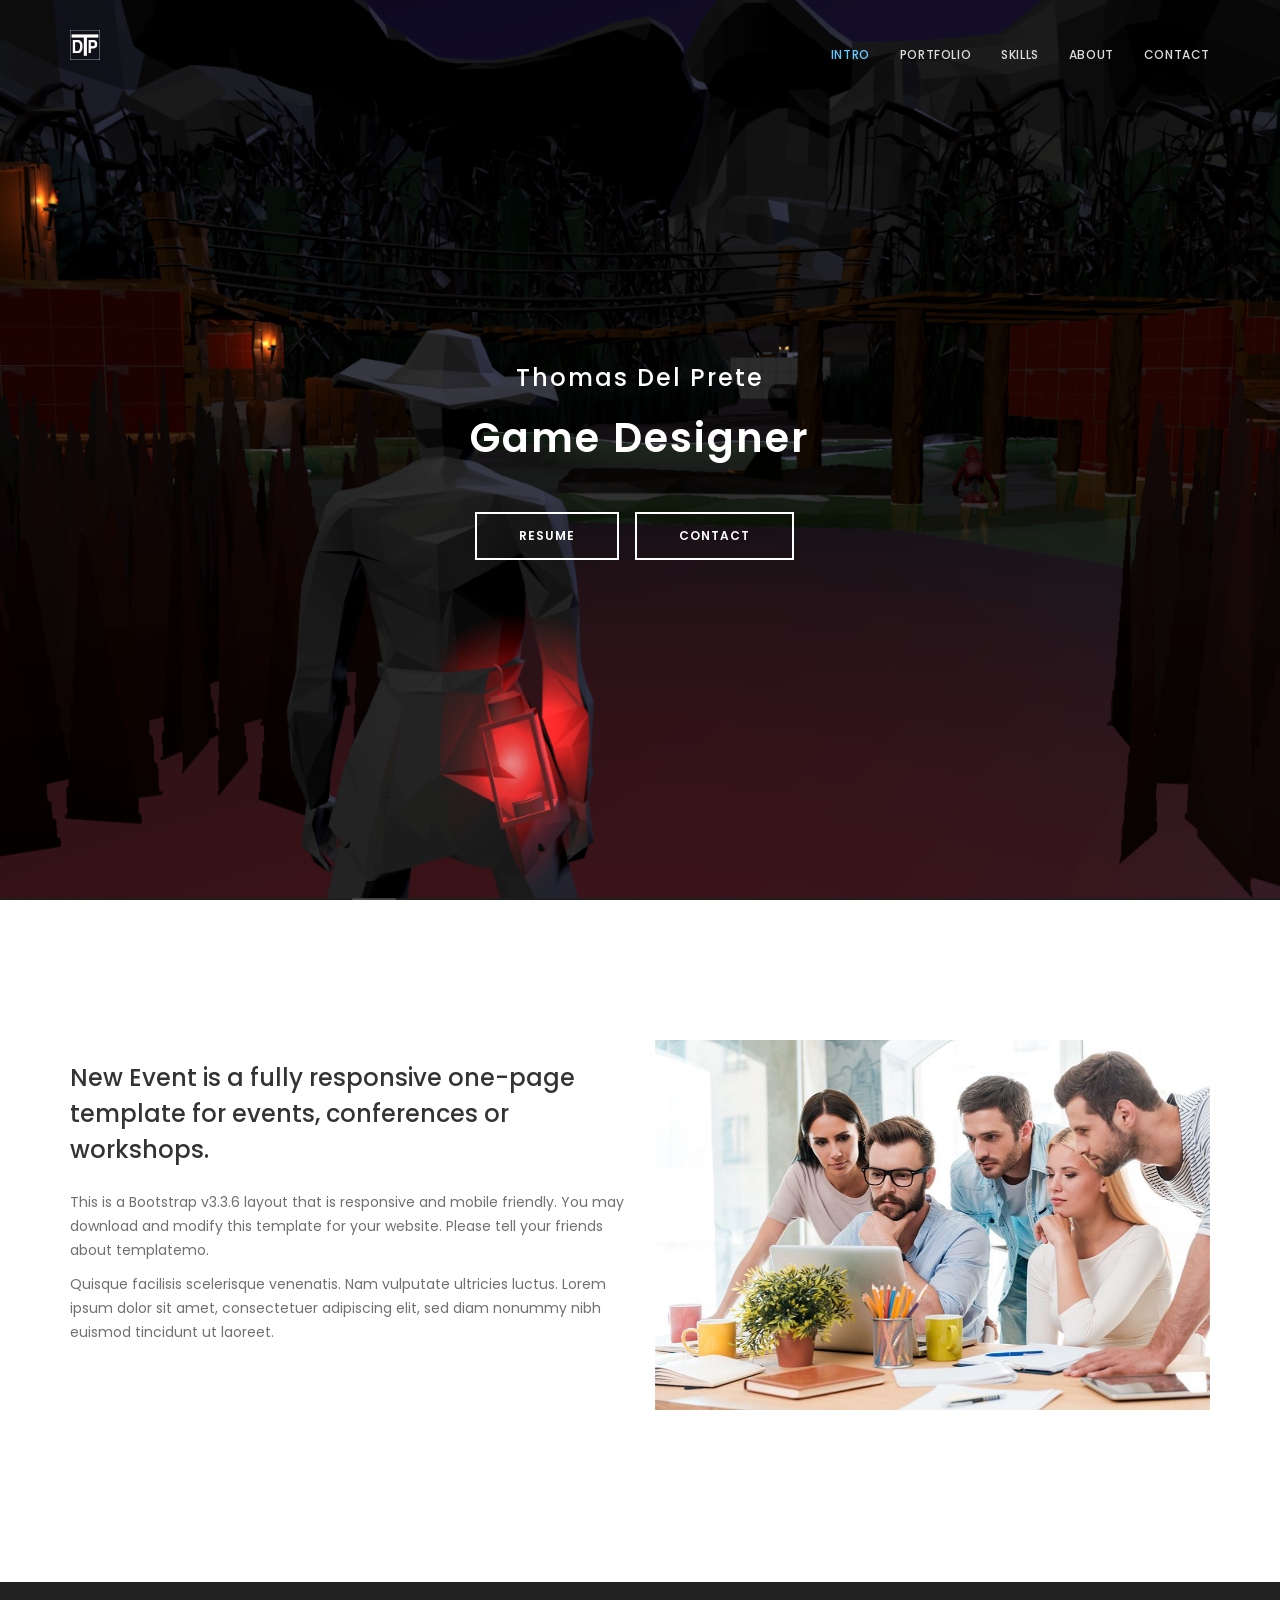
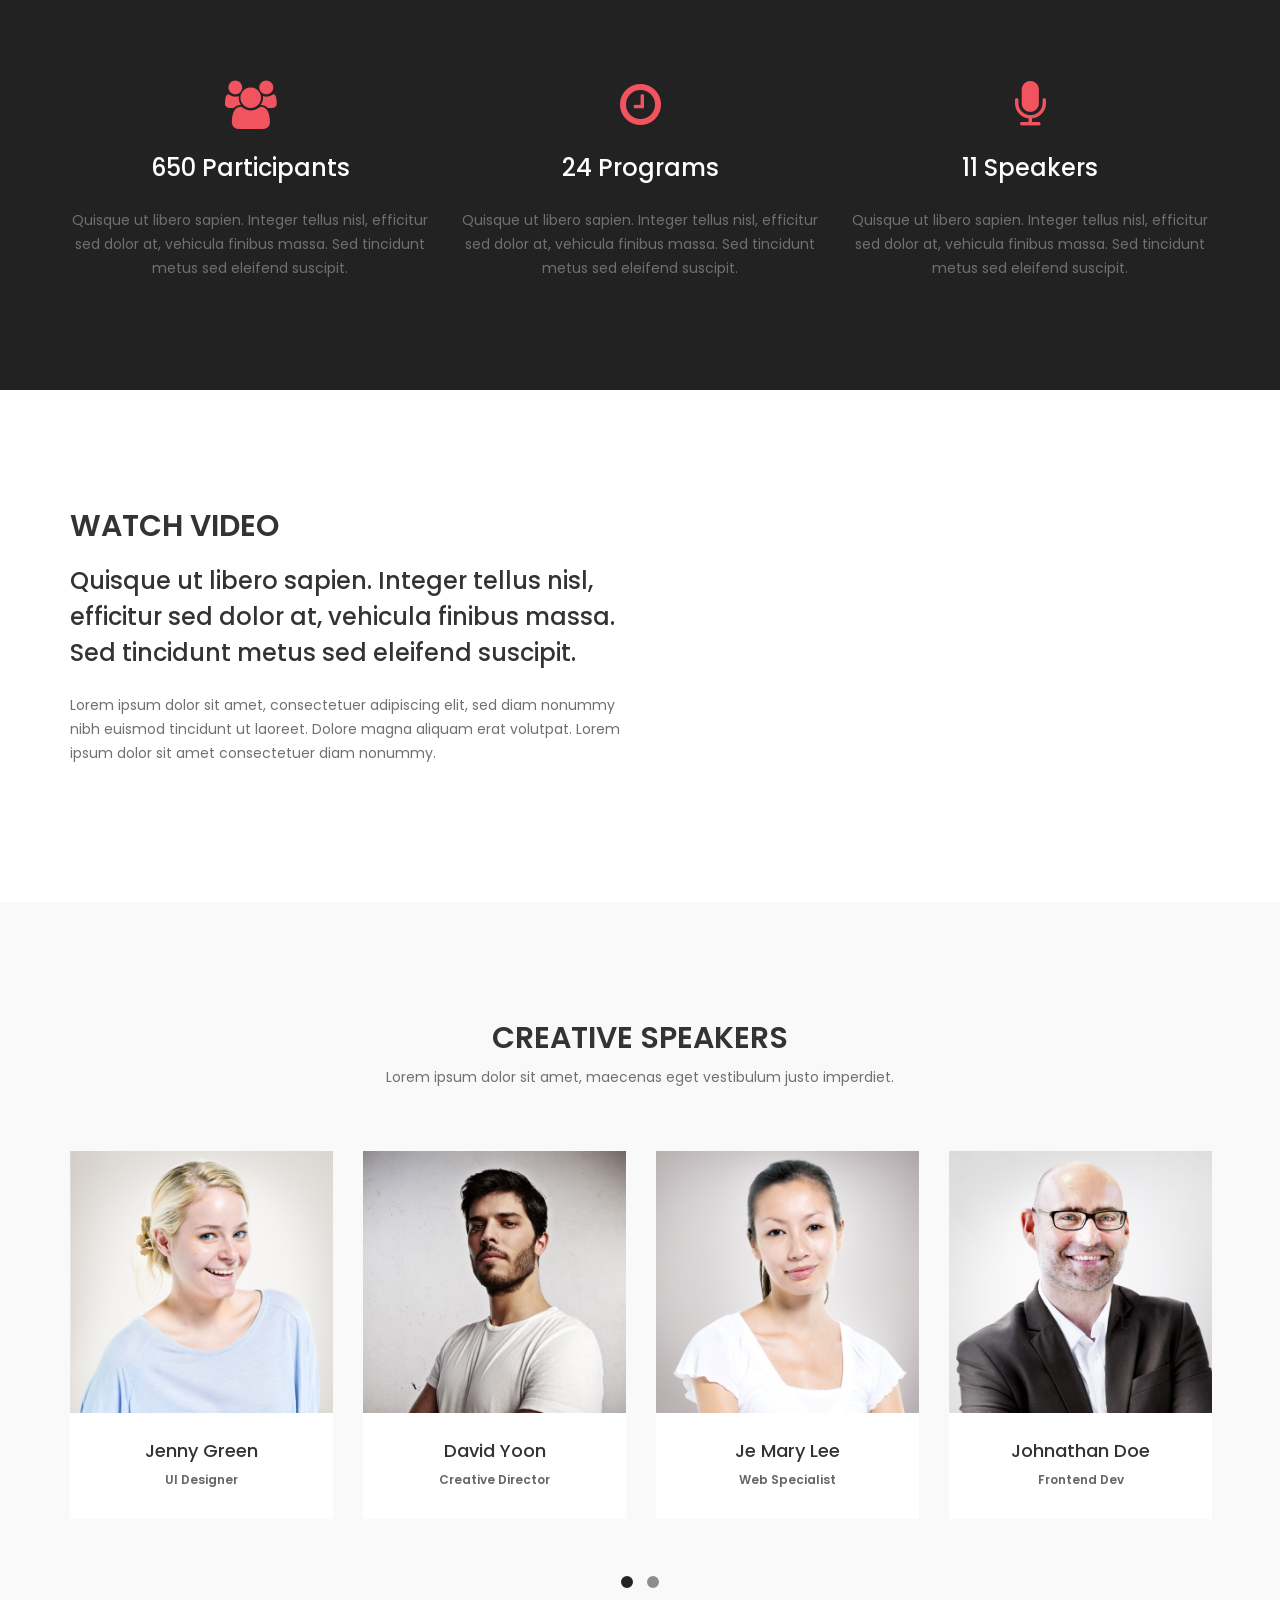
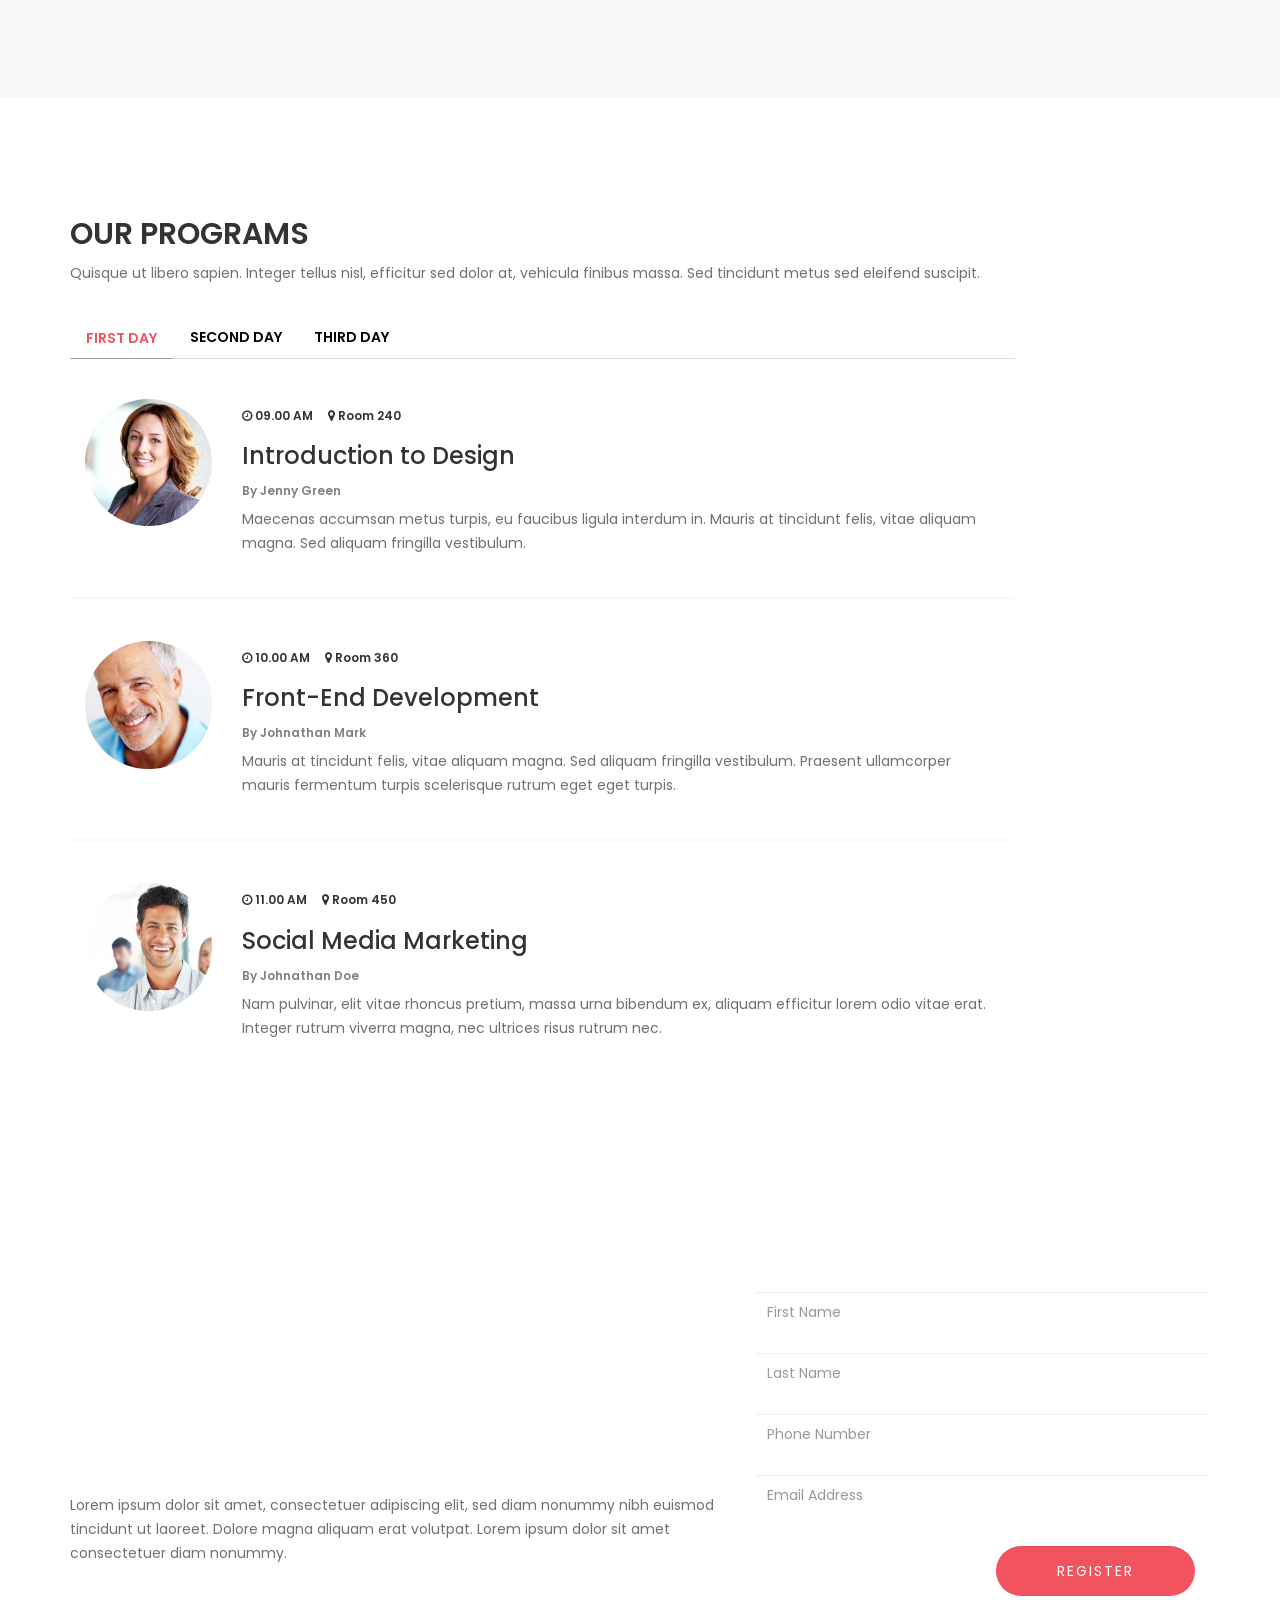
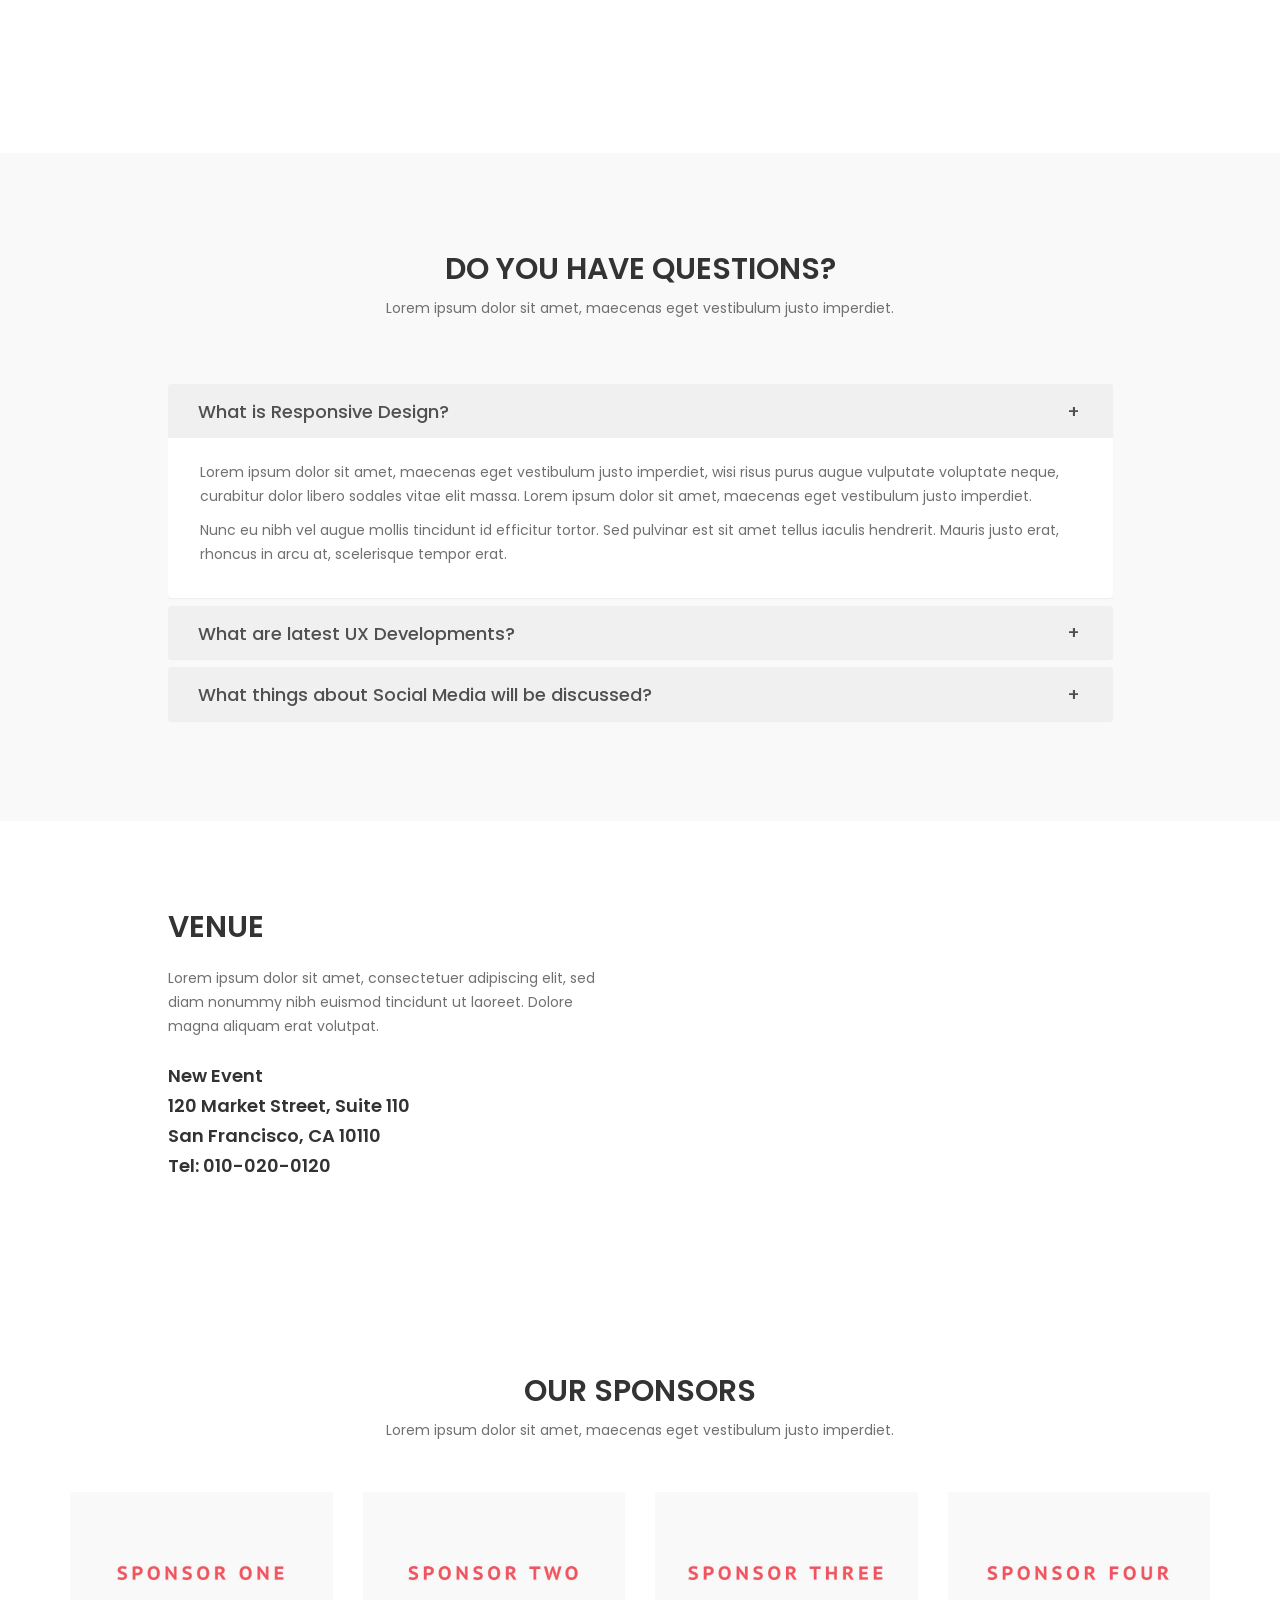
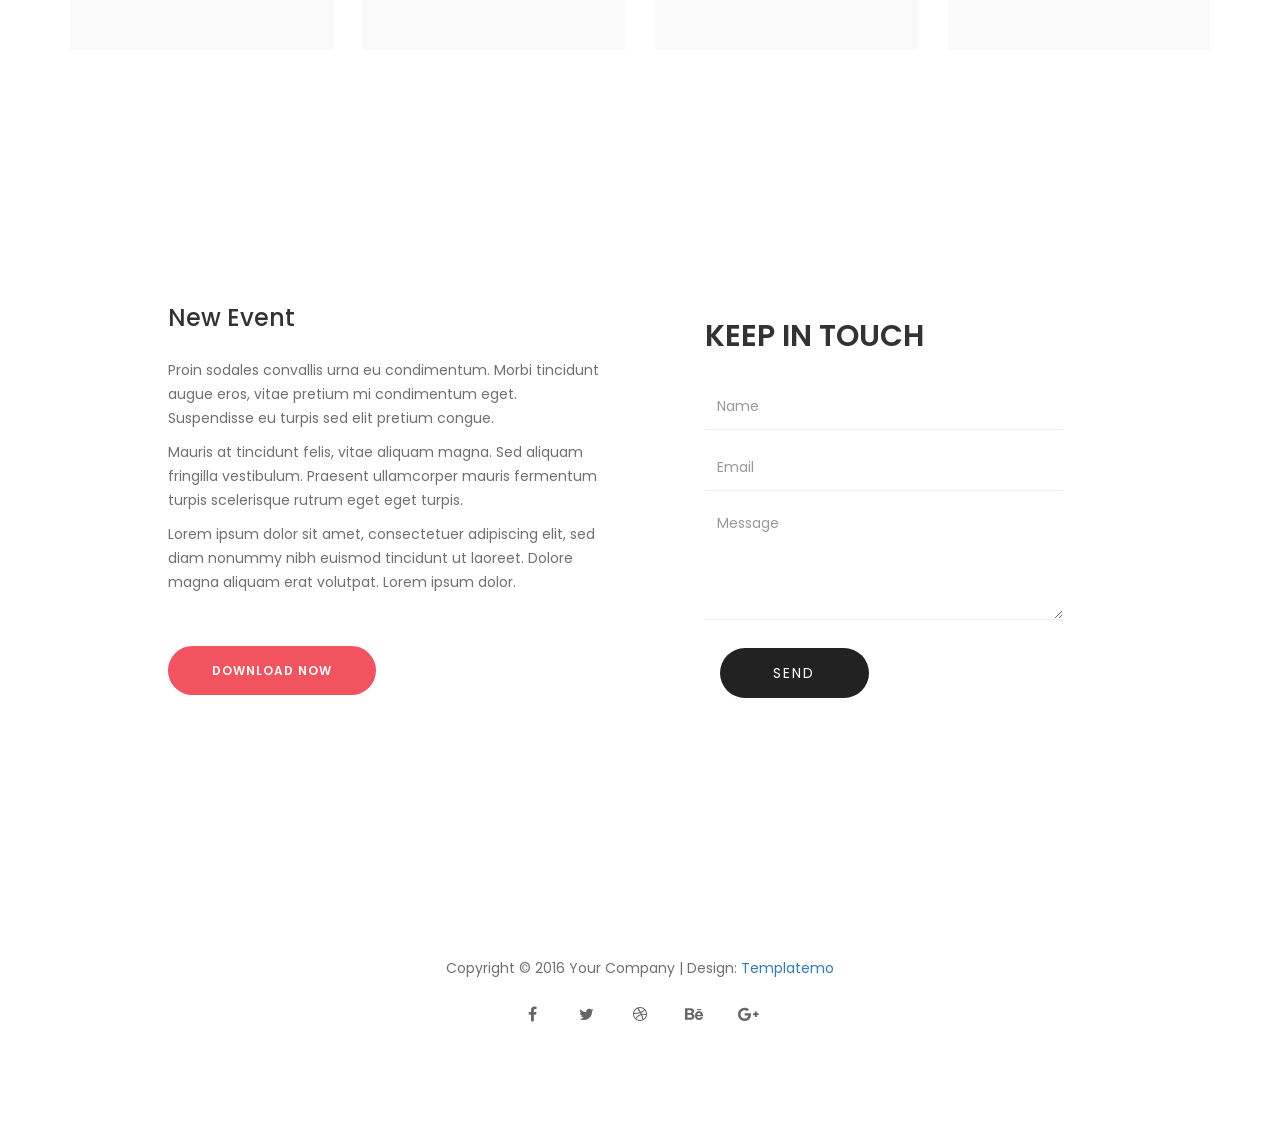
<file: index.html>
<!DOCTYPE html>
<html lang="en">
<head>
<!--
New Event
http://www.templatemo.com/tm-486-new-event
-->
<title>TDP</title>
<meta name="description" content="">
<meta name="author" content="">
<meta charset="UTF-8">
<meta http-equiv="X-UA-Compatible" content="IE=Edge">
<meta name="viewport" content="width=device-width, initial-scale=1, maximum-scale=1">

<link rel="stylesheet" href="css/bootstrap.min.css">
<link rel="stylesheet" href="css/animate.css">
<link rel="stylesheet" href="css/font-awesome.min.css">
<link rel="stylesheet" href="css/owl.theme.css">
<link rel="stylesheet" href="css/owl.carousel.css">

<!-- Main css -->
<link rel="stylesheet" href="css/style.css">

<!-- Google Font -->
<link href='https://fonts.googleapis.com/css?family=Poppins:400,500,600' rel='stylesheet' type='text/css'>

</head>
<body data-spy="scroll" data-offset="50" data-target=".navbar-collapse">

<!-- =========================
     PRE LOADER       
============================== -->
<div class="preloader">

	<div class="sk-rotating-plane"></div>

</div>


<!-- =========================
     NAVIGATION LINKS     
============================== -->
<div class="navbar navbar-fixed-top custom-navbar" role="navigation">
	<div class="container" id="navContainer">

		<!-- navbar header -->
		<div class="navbar-header">
			<button class="navbar-toggle" data-toggle="collapse" data-target=".navbar-collapse">
				<span class="icon icon-bar"></span>
				<span class="icon icon-bar"></span>
				<span class="icon icon-bar"></span>
			</button>
			<a href="#" class="navbar-brand" id="logo"></a>
		</div>

		<div class="collapse navbar-collapse">

			<ul class="nav navbar-nav navbar-right">
				<li><a href="#intro" class="smoothScroll">Intro</a></li>
				<li><a href="#portfolio" class="smoothScroll">Portfolio</a></li>
				<li><a href="#skills" class="smoothScroll">Skills</a></li>
				<li><a href="#about" class="smoothScroll">About</a></li>
				<li><a href="#contact" class="smoothScroll">Contact</a></li>
			</ul>

		</div>

	</div>
</div>


<!-- =========================
    INTRO SECTION   
============================== -->
<section id="intro" class="parallax-section">
	<div class="container">
		<div class="row">

			<div class="col-md-12 col-sm-12">
				<h3 class="wow bounceIn" data-wow-delay="0.9s">Thomas Del Prete</h3>
				<h1 class="wow fadeInUp" data-wow-delay="1.6s">Game Designer</h1>
				<a href="#resume" class="btn btn-lg btn-default smoothScroll wow fadeInUp hidden-xs" data-wow-delay="2.3s">RESUME</a>
				<a href="#contact" class="btn btn-lg btn-default smoothScroll wow fadeInUp" data-wow-delay="2.3s">CONTACT</a>
			</div>


		</div>
	</div>
</section>


<!-- =========================
    OVERVIEW SECTION   
============================== -->
<section id="overview" class="parallax-section">
	<div class="container">
		<div class="row">

			<div class="wow fadeInUp col-md-6 col-sm-6" data-wow-delay="0.6s">
				<h3>New Event is a fully responsive one-page template for events, conferences or workshops.</h3>
				<p>This is a Bootstrap v3.3.6 layout that is responsive and mobile friendly. You may download and modify this template for your website. Please tell your friends about templatemo.</p>
				<p>Quisque facilisis scelerisque venenatis. Nam vulputate ultricies luctus. Lorem ipsum dolor sit amet, consectetuer adipiscing elit, sed diam nonummy nibh euismod tincidunt ut laoreet.</p>
			</div>
					
			<div class="wow fadeInUp col-md-6 col-sm-6" data-wow-delay="0.9s">
				<img src="images/overview-img.jpg" class="img-responsive" alt="Overview">
			</div>

		</div>
	</div>
</section>


<!-- =========================
    DETAIL SECTION   
============================== -->
<section id="detail" class="parallax-section">
	<div class="container">
		<div class="row">

			<div class="wow fadeInLeft col-md-4 col-sm-4" data-wow-delay="0.3s">
				<i class="fa fa-group"></i>
				<h3>650 Participants</h3>
				<p>Quisque ut libero sapien. Integer tellus nisl, efficitur sed dolor at, vehicula finibus massa. Sed tincidunt metus sed eleifend suscipit.</p>
			</div>

			<div class="wow fadeInUp col-md-4 col-sm-4" data-wow-delay="0.6s">
				<i class="fa fa-clock-o"></i>
				<h3>24 Programs</h3>
				<p>Quisque ut libero sapien. Integer tellus nisl, efficitur sed dolor at, vehicula finibus massa. Sed tincidunt metus sed eleifend suscipit.</p>
			</div>

			<div class="wow fadeInRight col-md-4 col-sm-4" data-wow-delay="0.9s">
				<i class="fa fa-microphone"></i>
				<h3>11 Speakers</h3>
				<p>Quisque ut libero sapien. Integer tellus nisl, efficitur sed dolor at, vehicula finibus massa. Sed tincidunt metus sed eleifend suscipit.</p>
			</div>

		</div>
	</div>
</section>


<!-- =========================
    VIDEO SECTION   
============================== -->
<section id="video" class="parallax-section">
	<div class="container">
		<div class="row">

			<div class="wow fadeInUp col-md-6 col-sm-10" data-wow-delay="1.3s">
				<h2>Watch Video</h2>
				<h3>Quisque ut libero sapien. Integer tellus nisl, efficitur sed dolor at, vehicula finibus massa. Sed tincidunt metus sed eleifend suscipit.</h3>
				<p>Lorem ipsum dolor sit amet, consectetuer adipiscing elit, sed diam nonummy nibh euismod tincidunt ut laoreet. Dolore magna aliquam erat volutpat. Lorem ipsum dolor sit amet consectetuer diam nonummy.</p>
			</div>
			<div class="wow fadeInUp col-md-6 col-sm-10" data-wow-delay="1.6s">
				<div class="embed-responsive embed-responsive-16by9">
					<iframe class="embed-responsive-item" src="https://www.youtube.com/embed/XDPwXQjAlB0" allowfullscreen></iframe>
				</div>
			</div>

		</div>
	</div>
</section>


<!-- =========================
    SPEAKERS SECTION   
============================== -->
<section id="speakers" class="parallax-section">
	<div class="container">
		<div class="row">

			<div class="col-md-12 col-sm-12 wow bounceIn">
				<div class="section-title">
					<h2>Creative Speakers</h2>
					<p>Lorem ipsum dolor sit amet, maecenas eget vestibulum justo imperdiet.</p>
				</div>
			</div>

			<!-- Testimonial Owl Carousel section
			================================================== -->
			<div id="owl-speakers" class="owl-carousel">

				<div class="item wow fadeInUp col-md-3 col-sm-3" data-wow-delay="0.9s">
					<div class="speakers-wrapper">
						<img src="images/speakers-img1.jpg" class="img-responsive" alt="speakers">
							<div class="speakers-thumb">
								<h3>Jenny Green</h3>
								<h6>UI Designer</h6>
							</div>
					</div>
				</div>

				<div class="item wow fadeInUp col-md-3 col-sm-3" data-wow-delay="0.6s">
					<div class="speakers-wrapper">
						<img src="images/speakers-img2.jpg" class="img-responsive" alt="speakers">
							<div class="speakers-thumb">
								<h3>David Yoon</h3>
								<h6>Creative Director</h6>
							</div>
					</div>
				</div>

				<div class="item wow fadeInUp col-md-3 col-sm-3" data-wow-delay="0.9s">
					<div class="speakers-wrapper">
						<img src="images/speakers-img3.jpg" class="img-responsive" alt="speakers">
							<div class="speakers-thumb">
								<h3>Je Mary Lee</h3>
								<h6>Web Specialist</h6>
							</div>
					</div>
				</div>

				<div class="item wow fadeInUp col-md-3 col-sm-3" data-wow-delay="0.6s">
					<div class="speakers-wrapper">
						<img src="images/speakers-img4.jpg" class="img-responsive" alt="speakers">
							<div class="speakers-thumb">
								<h3>Johnathan Doe</h3>
								<h6>Frontend Dev</h6>
							</div>
					</div>
				</div>

				<div class="item wow fadeInUp col-md-3 col-sm-3" data-wow-delay="0.6s">
					<div class="speakers-wrapper">
						<img src="images/speakers-img5.jpg" class="img-responsive" alt="speakers">
							<div class="speakers-thumb">
								<h3>Elite Hamilton</h3>
								<h6>Marketing Guru</h6>
							</div>
					</div>
				</div>
				
			</div>

		</div>
	</div>
</section>


<!-- =========================
    PROGRAM SECTION   
============================== -->
<section id="program" class="parallax-section">
	<div class="container">
		<div class="row">

			<div class="wow fadeInUp col-md-12 col-sm-12" data-wow-delay="0.6s">
				<div class="section-title">
					<h2>Our Programs</h2>
					<p>Quisque ut libero sapien. Integer tellus nisl, efficitur sed dolor at, vehicula finibus massa. Sed tincidunt metus sed eleifend suscipit.</p>
				</div>
			</div>

			<div class="wow fadeInUp col-md-10 col-sm-10" data-wow-delay="0.9s">
				<!-- Nav tabs -->
				<ul class="nav nav-tabs" role="tablist">
					<li class="active"><a href="#fday" aria-controls="fday" role="tab" data-toggle="tab">FIRST DAY</a></li>
					<li><a href="#sday" aria-controls="sday" role="tab" data-toggle="tab">SECOND DAY</a></li>
					<li><a href="#tday" aria-controls="tday" role="tab" data-toggle="tab">THIRD DAY</a></li>
				</ul>
				<!-- tab panes -->
				<div class="tab-content">

					<div role="tabpanel" class="tab-pane active" id="fday">
						<!-- program speaker here -->
						<div class="col-md-2 col-sm-2">
							<img src="images/program-img1.jpg" class="img-responsive" alt="program">
						</div>
						<div class="col-md-10 col-sm-10">
							<h6>
								<span><i class="fa fa-clock-o"></i> 09.00 AM</span> 
								<span><i class="fa fa-map-marker"></i> Room 240</span>
							</h6>
							<h3>Introduction to Design</h3>
							<h4>By Jenny Green</h4>
							<p>Maecenas accumsan metus turpis, eu faucibus ligula interdum in. Mauris at tincidunt felis, vitae aliquam magna. Sed aliquam fringilla vestibulum.</p>
						</div>

						<!-- program divider -->
						<div class="program-divider col-md-12 col-sm-12"></div>

						<!-- program speaker here -->
						<div class="col-md-2 col-sm-2">
							<img src="images/program-img2.jpg" class="img-responsive" alt="program">
						</div>
						<div class="col-md-10 col-sm-10">
							<h6>
								<span><i class="fa fa-clock-o"></i> 10.00 AM</span> 
								<span><i class="fa fa-map-marker"></i> Room 360</span>
							</h6>
							<h3>Front-End Development</h3>
							<h4>By Johnathan Mark</h4>
							<p>Mauris at tincidunt felis, vitae aliquam magna. Sed aliquam fringilla vestibulum. Praesent ullamcorper mauris fermentum turpis scelerisque rutrum eget eget turpis.</p>
						</div>

						<!-- program divider -->
						<div class="program-divider col-md-12 col-sm-12"></div>

						<!-- program speaker here -->
						<div class="col-md-2 col-sm-2">
							<img src="images/program-img3.jpg" class="img-responsive" alt="program">
						</div>
						<div class="col-md-10 col-sm-10">
							<h6>
								<span><i class="fa fa-clock-o"></i> 11.00 AM</span> 
								<span><i class="fa fa-map-marker"></i> Room 450</span>
							</h6>
							<h3>Social Media Marketing</h3>
							<h4>By Johnathan Doe</h4>
							<p>Nam pulvinar, elit vitae rhoncus pretium, massa urna bibendum ex, aliquam efficitur lorem odio vitae erat. Integer rutrum viverra magna, nec ultrices risus rutrum nec.</p>
						</div>
					</div>

					<div role="tabpanel" class="tab-pane" id="sday">
						<!-- program speaker here -->
						<div class="col-md-2 col-sm-2">
							<img src="images/program-img4.jpg" class="img-responsive" alt="program">
						</div>
						<div class="col-md-10 col-sm-10">
							<h6>
								<span><i class="fa fa-clock-o"></i> 11.00 AM</span> 
								<span><i class="fa fa-map-marker"></i> Room 240</span>
							</h6>
							<h3>Backend Development</h3>
							<h4>By Matt Lee</h4>
							<p>Integer rutrum viverra magna, nec ultrices risus rutrum nec. Pellentesque interdum vel nisi nec tincidunt. Quisque facilisis scelerisque venenatis. Nam vulputate ultricies luctus.</p>
						</div>

						<!-- program divider -->
						<div class="program-divider col-md-12 col-sm-12"></div>

						<!-- program speaker here -->
						<div class="col-md-2 col-sm-2">
							<img src="images/program-img5.jpg" class="img-responsive" alt="program">
						</div>
						<div class="col-md-10 col-sm-10">
							<h6>
								<span><i class="fa fa-clock-o"></i> 01.00 PM</span> 
								<span><i class="fa fa-map-marker"></i> Room 450</span>
							</h6>
							<h3>Web Application Lite</h3>
							<h4>By David Orlando</h4>
							<p>Aliquam faucibus lobortis dolor, id pellentesque eros pretium in. Aenean in erat ut quam aliquet commodo. Vivamus aliquam pulvinar ipsum ut sollicitudin. Suspendisse quis sollicitudin mauris.</p>
						</div>

						<!-- program divider -->
						<div class="program-divider col-md-12 col-sm-12"></div>

						<!-- program speaker here -->
						<div class="col-md-2 col-sm-2">
							<img src="images/program-img6.jpg" class="img-responsive" alt="program">
						</div>
						<div class="col-md-10 col-sm-10">
							<h6>
								<span><i class="fa fa-clock-o"></i> 03.00 PM</span> 
								<span><i class="fa fa-map-marker"></i> Room 650</span>
							</h6>
							<h3>Professional UX Design</h3>
							<h4>By James Lee Mark</h4>
							<p>Lorem ipsum dolor sit amet, consectetuer adipiscing elit, sed diam nonummy nibh euismod tincidunt ut laoreet. Dolore magna aliquam erat volutpat.</p>
						</div>
					</div>

					<div role="tabpanel" class="tab-pane" id="tday">
						<!-- program speaker here -->
						<div class="col-md-2 col-sm-2">
							<img src="images/program-img7.jpg" class="img-responsive" alt="program">
						</div>
						<div class="col-md-10 col-sm-10">
							<h6>
								<span><i class="fa fa-clock-o"></i> 03.00 PM</span> 
								<span><i class="fa fa-map-marker"></i> Room 750</span>
							</h6>
							<h3>Online Shopping Business</h3>
							<h4>By Michael Walker</h4>
							<p>Aliquam faucibus lobortis dolor, id pellentesque eros pretium in. Aenean in erat ut quam aliquet commodo. Vivamus aliquam pulvinar ipsum ut sollicitudin. Suspendisse quis sollicitudin mauris.</p>
						</div>

						<!-- program divider -->
						<div class="program-divider col-md-12 col-sm-12"></div>

						<!-- program speaker here -->
						<div class="col-md-2 col-sm-2">
							<img src="images/program-img8.jpg" class="img-responsive" alt="program">
						</div>
						<div class="col-md-10 col-sm-10">
							<h6>
								<span><i class="fa fa-clock-o"></i> 05.00 PM</span> 
								<span><i class="fa fa-map-marker"></i> Room 850</span>
							</h6>
							<h3>Introduction to Mobile App</h3>
							<h4>By Cherry Stella</h4>
							<p>Nunc eu nibh vel augue mollis tincidunt id efficitur tortor. Sed pulvinar est sit amet tellus iaculis hendrerit. Mauris justo erat, rhoncus in arcu at, scelerisque tempor erat.</p>
						</div>

						<!-- program divider -->
						<div class="program-divider col-md-12 col-sm-12"></div>

						<!-- program speaker here -->
						<div class="col-md-2 col-sm-2">
							<img src="images/program-img9.jpg" class="img-responsive" alt="program">
						</div>
						<div class="col-md-10 col-sm-10">
							<h6>
								<span><i class="fa fa-clock-o"></i> 07.00 PM</span> 
								<span><i class="fa fa-map-marker"></i> Room 750</span>
							</h6>
							<h3>Bootstrap UI Design</h3>
							<h4>By John David</h4>
							<p>Lorem ipsum dolor sit amet, consectetuer adipiscing elit, sed diam nonummy nibh euismod tincidunt ut laoreet. Dolore magna aliquam erat volutpat.</p>
						</div>
					</div>

				</div>

		</div>
	</div>
</section>


<!-- =========================
   REGISTER SECTION   
============================== -->
<section id="register" class="parallax-section">
	<div class="container">
		<div class="row">

			<div class="wow fadeInUp col-md-7 col-sm-7" data-wow-delay="0.6s">
				<h2>Register Here</h2>
				<h3>Nunc eu nibh vel augue mollis tincidunt id efficitur tortor. Sed pulvinar est sit amet tellus iaculis hendrerit.</h3>
				<p>Lorem ipsum dolor sit amet, consectetuer adipiscing elit, sed diam nonummy nibh euismod tincidunt ut laoreet. Dolore magna aliquam erat volutpat. Lorem ipsum dolor sit amet consectetuer diam nonummy.</p>
			</div>

			<div class="wow fadeInUp col-md-5 col-sm-5" data-wow-delay="1s">
				<form action="#" method="post">
					<input name="firstname" type="text" class="form-control" id="firstname" placeholder="First Name">
					<input name="lastname" type="text" class="form-control" id="lastname" placeholder="Last Name">
					<input name="phone" type="telephone" class="form-control" id="phone" placeholder="Phone Number">
					<input name="email" type="email" class="form-control" id="email" placeholder="Email Address">
					<div class="col-md-offset-6 col-md-6 col-sm-offset-1 col-sm-10">
						<input name="submit" type="submit" class="form-control" id="submit" value="REGISTER">
					</div>
				</form>
			</div>

			<div class="col-md-1"></div>

		</div>
	</div>
</section>


<!-- =========================
    FAQ SECTION   
============================== -->
<section id="faq" class="parallax-section">
	<div class="container">
		<div class="row">

			<!-- Section title
			================================================== -->
			<div class="wow bounceIn col-md-offset-2 col-md-8 col-sm-offset-1 col-sm-10 text-center">
				<div class="section-title">
					<h2>Do you have Questions?</h2>
					<p>Lorem ipsum dolor sit amet, maecenas eget vestibulum justo imperdiet.</p>
				</div>
			</div>

			<div class="wow fadeInUp col-md-offset-1 col-md-10 col-sm-offset-1 col-sm-10" data-wow-delay="0.9s">
				<div class="panel-group" id="accordion" role="tablist" aria-multiselectable="true">

  					<div class="panel panel-default">
   						<div class="panel-heading" role="tab" id="headingOne">
      						<h4 class="panel-title">
        						<a class="collapsed" data-toggle="collapse" data-parent="#accordion" href="#collapseOne" aria-expanded="false" aria-controls="collapseOne">
          							 What is Responsive Design?
        						</a>
      						</h4>
    					</div>
   						<div id="collapseOne" class="panel-collapse collapse in" role="tabpanel" aria-labelledby="headingOne">
      						<div class="panel-body">
        						<p>Lorem ipsum dolor sit amet, maecenas eget vestibulum justo imperdiet, wisi risus purus augue vulputate voluptate neque, curabitur dolor libero sodales vitae elit massa. Lorem ipsum dolor sit amet, maecenas eget vestibulum justo imperdiet.</p>
								<p>Nunc eu nibh vel augue mollis tincidunt id efficitur tortor. Sed pulvinar est sit amet tellus iaculis hendrerit. Mauris justo erat, rhoncus in arcu at, scelerisque tempor erat.</p>
      						</div>
   						 </div>
 					</div>

    				<div class="panel panel-default">
   						<div class="panel-heading" role="tab" id="headingTwo">
      						<h4 class="panel-title">
        						<a class="collapsed" data-toggle="collapse" data-parent="#accordion" href="#collapseTwo" aria-expanded="false" aria-controls="collapseTwo">
          							What are latest UX Developments?
        						</a>
      						</h4>
    					</div>
   						<div id="collapseTwo" class="panel-collapse collapse" role="tabpanel" aria-labelledby="headingTwo">
      						<div class="panel-body">
                            	<p>Nunc eu nibh vel augue mollis tincidunt id efficitur tortor. Sed pulvinar est sit amet tellus iaculis hendrerit. Mauris justo erat, rhoncus in arcu at, scelerisque tempor erat.</p>
        						<p>Lorem ipsum dolor sit amet, maecenas eget vestibulum justo imperdiet, wisi risus purus augue vulputate voluptate neque, curabitur dolor libero sodales vitae elit massa. Lorem ipsum dolor sit amet, maecenas eget vestibulum justo imperdiet.</p>
      						</div>
   						 </div>
 					</div>

 					<div class="panel panel-default">
   						<div class="panel-heading" role="tab" id="headingThree">
      						<h4 class="panel-title">
        						<a class="collapsed" data-toggle="collapse" data-parent="#accordion" href="#collapseThree" aria-expanded="false" aria-controls="collapseThree">
          							What things about Social Media will be discussed?
        						</a>
      						</h4>
    					</div>
   						<div id="collapseThree" class="panel-collapse collapse" role="tabpanel" aria-labelledby="headingThree">
      						<div class="panel-body">
                            	<p>Aenean vulputate finibus justo et feugiat. Ut turpis lacus, dapibus quis justo id, porttitor tempor justo. Quisque ut libero sapien. Integer tellus nisl, efficitur sed dolor at, vehicula finibus massa.</p>
        						<p>Lorem ipsum dolor sit amet, maecenas eget vestibulum justo imperdiet, wisi risus purus augue vulputate voluptate neque, curabitur dolor libero sodales vitae elit massa. Lorem ipsum dolor sit amet, maecenas eget vestibulum justo imperdiet.</p>
      						</div>
   						 </div>
 					 </div>

 				 </div>
			</div>

		</div>
	</div>
</section>


<!-- =========================
    VENUE SECTION   
============================== -->
<section id="venue" class="parallax-section">
	<div class="container">
		<div class="row">

			<div class="wow fadeInLeft col-md-offset-1 col-md-5 col-sm-8" data-wow-delay="0.9s">
				<h2>Venue</h2>
				<p>Lorem ipsum dolor sit amet, consectetuer adipiscing elit, sed diam nonummy nibh euismod tincidunt ut laoreet. Dolore magna aliquam erat volutpat.</p>
				<h4>New Event</h4>
  				<h4>120 Market Street, Suite 110</h4>
  				<h4>San Francisco, CA 10110</h4>
				<h4>Tel: 010-020-0120</h4>		
			</div>

		</div>
	</div>
</section>


<!-- =========================
    SPONSORS SECTION   
============================== -->
<section id="sponsors" class="parallax-section">
	<div class="container">
		<div class="row">

			<div class="wow bounceIn col-md-12 col-sm-12">
				<div class="section-title">
					<h2>Our Sponsors</h2>
					<p>Lorem ipsum dolor sit amet, maecenas eget vestibulum justo imperdiet.</p>
				</div>
			</div>

			<div class="wow fadeInUp col-md-3 col-sm-6 col-xs-6" data-wow-delay="0.3s">
				<img src="images/sponsor-img1.jpg" class="img-responsive" alt="sponsors">	
			</div>

			<div class="wow fadeInUp col-md-3 col-sm-6 col-xs-6" data-wow-delay="0.6s">
				<img src="images/sponsor-img2.jpg" class="img-responsive" alt="sponsors">	
			</div>

			<div class="wow fadeInUp col-md-3 col-sm-6 col-xs-6" data-wow-delay="0.9s">
				<img src="images/sponsor-img3.jpg" class="img-responsive" alt="sponsors">	
			</div>

			<div class="wow fadeInUp col-md-3 col-sm-6 col-xs-6" data-wow-delay="1s">
				<img src="images/sponsor-img4.jpg" class="img-responsive" alt="sponsors">	
			</div>

		</div>
	</div>
</section>


<!-- =========================
    CONTACT SECTION   
============================== -->
<section id="contact" class="parallax-section">
	<div class="container">
		<div class="row">

			<div class="wow fadeInUp col-md-offset-1 col-md-5 col-sm-6" data-wow-delay="0.6s">
				<div class="contact_des">
					<h3>New Event</h3>
					<p>Proin sodales convallis urna eu condimentum. Morbi tincidunt augue eros, vitae pretium mi condimentum eget. Suspendisse eu turpis sed elit pretium congue.</p>
					<p>Mauris at tincidunt felis, vitae aliquam magna. Sed aliquam fringilla vestibulum. Praesent ullamcorper mauris fermentum turpis scelerisque rutrum eget eget turpis.</p>
					<p>Lorem ipsum dolor sit amet, consectetuer adipiscing elit, sed diam nonummy nibh euismod tincidunt ut laoreet. Dolore magna aliquam erat volutpat. Lorem ipsum dolor.</p>
					<a href="#" class="btn btn-danger">DOWNLOAD NOW</a>
				</div>
			</div>

			<div class="wow fadeInUp col-md-5 col-sm-6" data-wow-delay="0.9s">
				<div class="contact_detail">
					<div class="section-title">
						<h2>Keep in touch</h2>
					</div>
					<form action="#" method="post">
						<input name="name" type="text" class="form-control" id="name" placeholder="Name">
					  	<input name="email" type="email" class="form-control" id="email" placeholder="Email">
					  	<textarea name="message" rows="5" class="form-control" id="message" placeholder="Message"></textarea>
						<div class="col-md-6 col-sm-10">
							<input name="submit" type="submit" class="form-control" id="submit" value="SEND">
						</div>
					</form>
				</div>
			</div>

		</div>
	</div>
</section>


<!-- =========================
    FOOTER SECTION   
============================== -->
<footer>
	<div class="container">
		<div class="row">

			<div class="col-md-12 col-sm-12">
				<p class="wow fadeInUp" data-wow-delay="0.6s">Copyright &copy; 2016 Your Company 
                    
                    | Design: <a rel="nofollow" href="http://www.templatemo.com/page/1" target="_parent">Templatemo</a></p>

				<ul class="social-icon">
					<li><a href="#" class="fa fa-facebook wow fadeInUp" data-wow-delay="1s"></a></li>
					<li><a href="#" class="fa fa-twitter wow fadeInUp" data-wow-delay="1.3s"></a></li>
					<li><a href="#" class="fa fa-dribbble wow fadeInUp" data-wow-delay="1.6s"></a></li>
					<li><a href="#" class="fa fa-behance wow fadeInUp" data-wow-delay="1.9s"></a></li>
					<li><a href="#" class="fa fa-google-plus wow fadeInUp" data-wow-delay="2s"></a></li>
				</ul>

			</div>
			
		</div>
	</div>
</footer>


<!-- Back top -->
<a href="#back-top" class="go-top"><i class="fa fa-angle-up"></i></a>


<!-- =========================
     SCRIPTS   
============================== -->
<script src="js/jquery.js"></script>
<script src="js/bootstrap.min.js"></script>
<script src="js/jquery.parallax.js"></script>
<script src="js/owl.carousel.min.js"></script>
<script src="js/smoothscroll.js"></script>
<script src="js/wow.min.js"></script>
<script src="js/custom.js"></script>

</body>
</html>
</file>
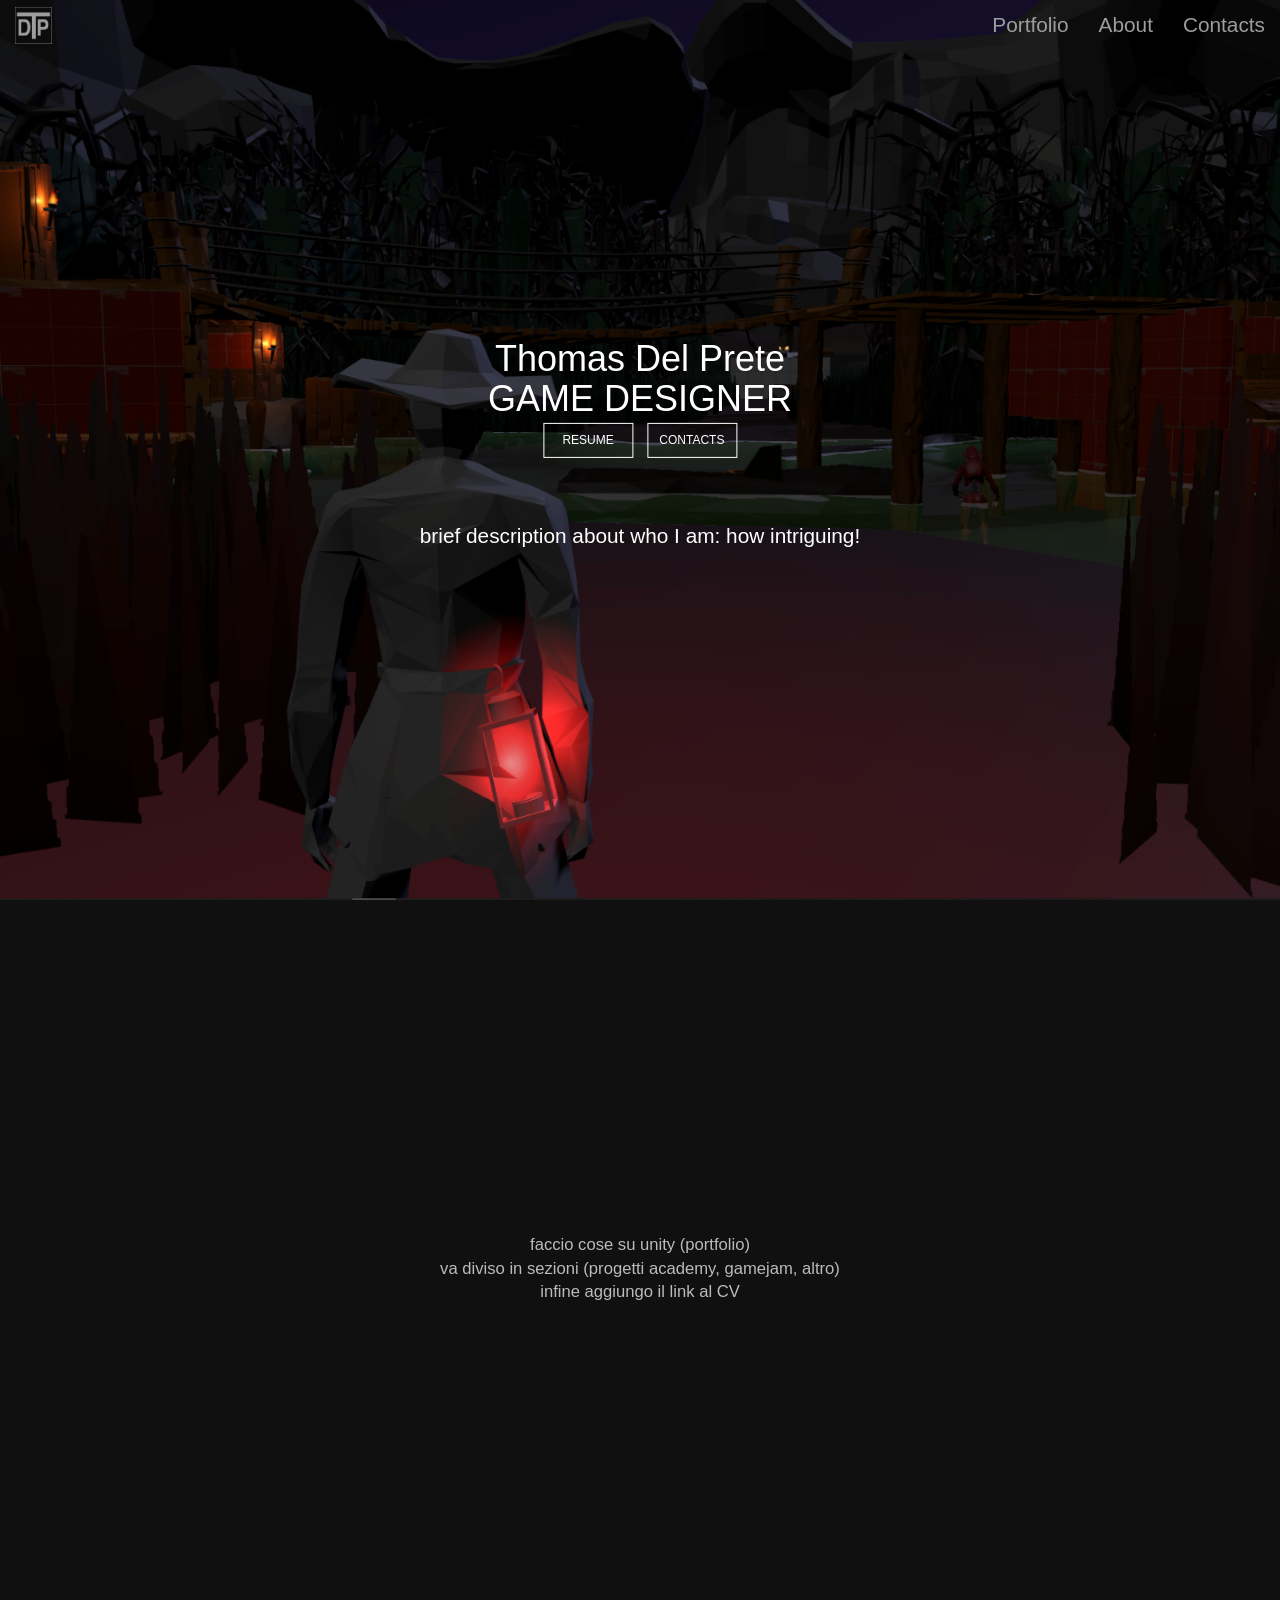
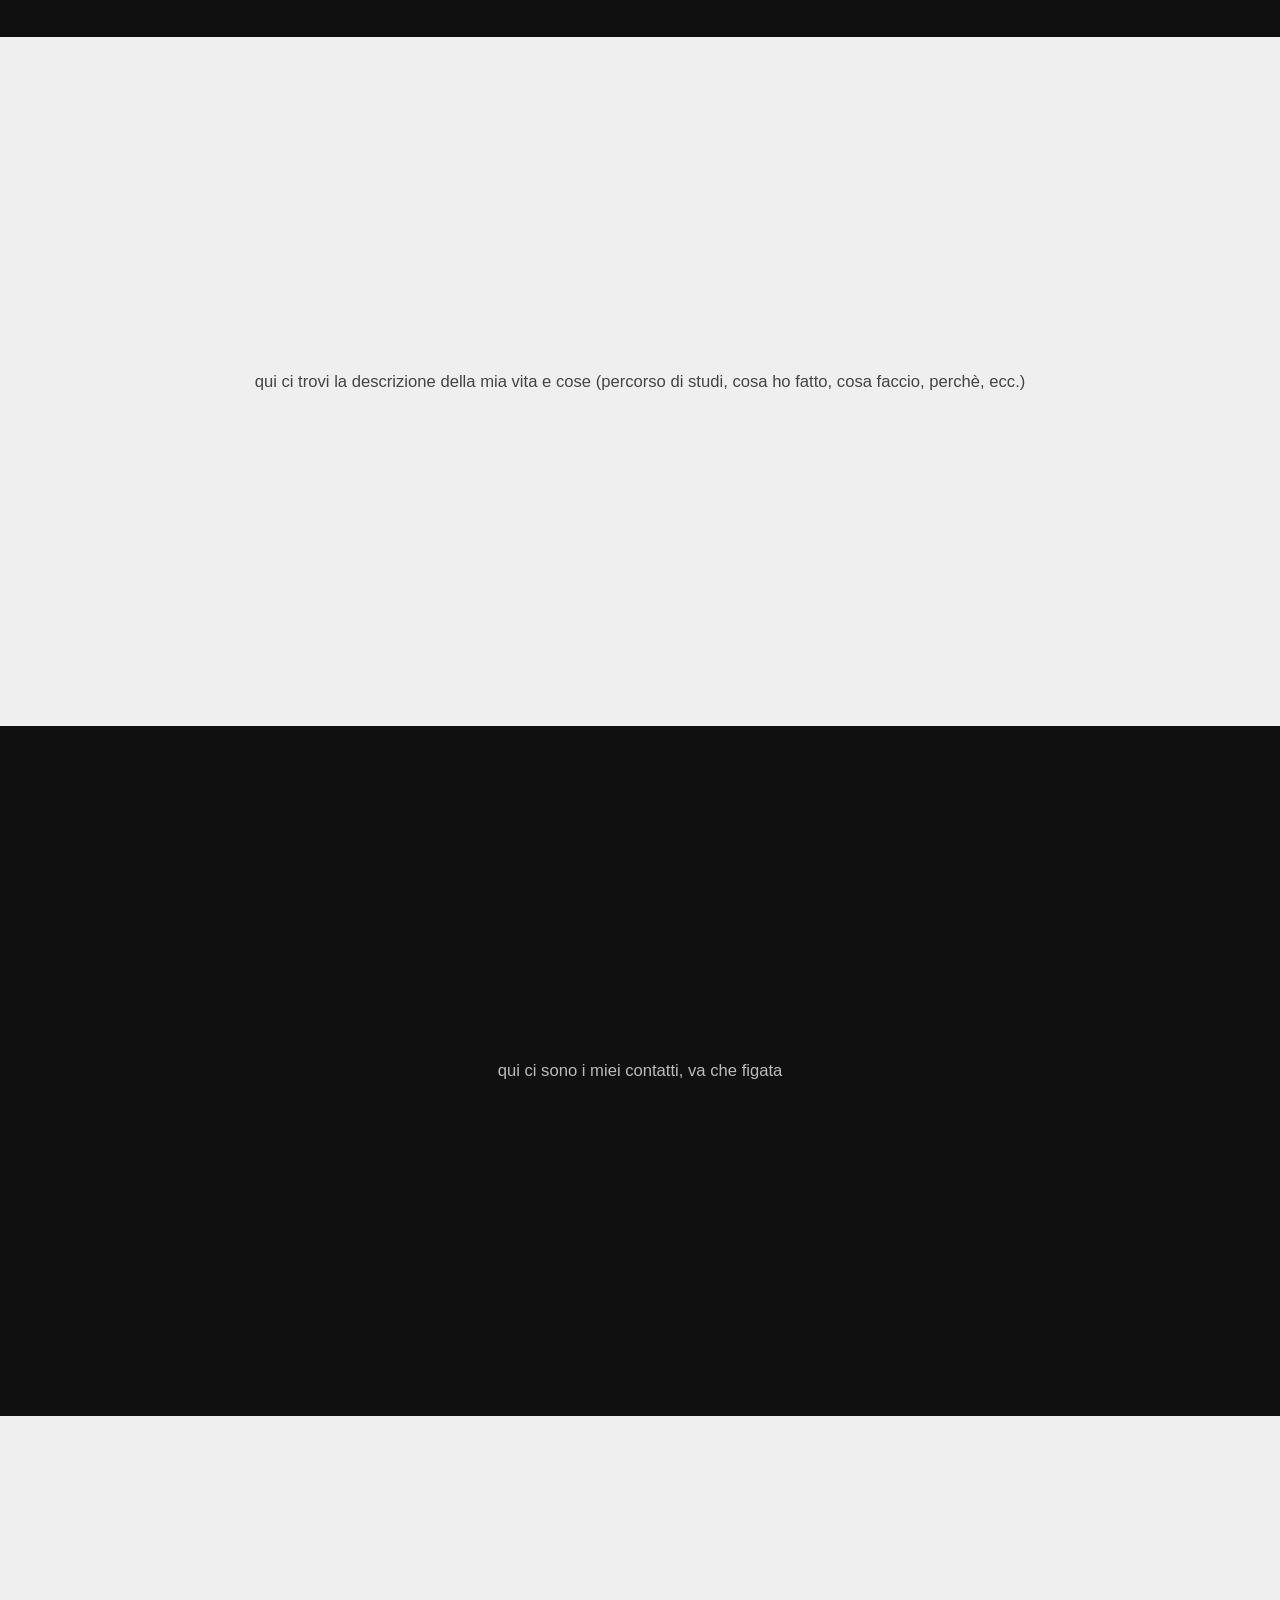
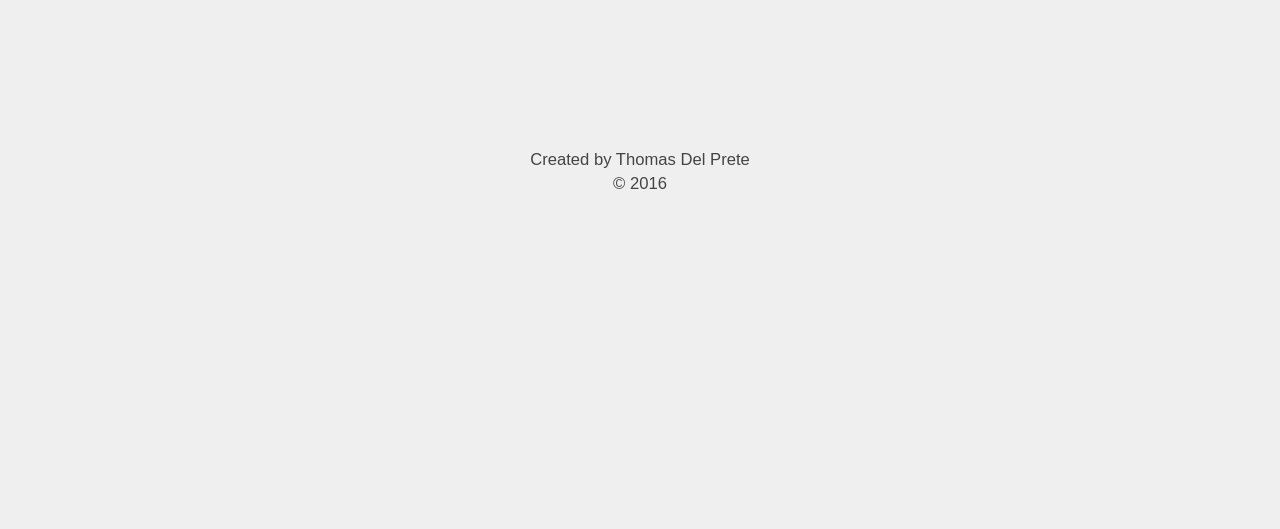
<file: old/index.html>
<!DOCTYPE html>
<html lang="en">
  <head>
    <meta charset="utf-8">
    <meta http-equiv="X-UA-Compatible" content="IE=edge">
    <meta name="viewport" content="width=device-width, initial-scale=1">
    <!-- The above 3 meta tags *must* come first in the head; any other head content must come *after* these tags -->
    <title>TDP</title>

    <!-- Bootstrap -->
    <link href="css/bootstrap.min.css" rel="stylesheet">

    <!-- My style -->
    <link href="css/style.css" rel="stylesheet">

    <!-- HTML5 shim and Respond.js for IE8 support of HTML5 elements and media queries -->
    <!-- WARNING: Respond.js doesn't work if you view the page via file:// -->
    <!--[if lt IE 9]>
      <script src="https://oss.maxcdn.com/html5shiv/3.7.3/html5shiv.min.js"></script>
      <script src="https://oss.maxcdn.com/respond/1.4.2/respond.min.js"></script>
    <![endif]-->
  </head>
  <body>

  <nav class="navbar navbar-inverse navbar-fixed-top" id="nb">
    <div class="container-fluid">
      <!-- Brand and toggle get grouped for better mobile display -->
      <div class="navbar-header">
        <a class="navbar-left" href="#">
          <img alt="Brand" width="37" id="logo" class="img-responsive" src="media/img/tdp_logo.png">
        </a>
      </div>

      <!-- Collect the nav links, forms, and other content for toggling -->
      <div class="collapse navbar-collapse" id="bs-example-navbar-collapse-1">
        <ul class="nav navbar-nav navbar-right">
          <!-- DEVELOPER. -contacts -portfolio -->
          <li class="nav-item"><a class="nav-link" href="#portfolio">Portfolio</a></li>
          <!-- All my projects (git repositories?) + CV -->
          <li class="nav-item"><a class="nav-link" href="#about">About</a></li>
          <!-- Brief description of me -->
          <li class="nav-item"><a class="nav-link" href="#contacts">Contacts</a></li>
          <!-- -email, etc -->
        </ul>
      </div><!-- /.navbar-collapse -->

    </div><!-- /.container-fluid -->
  </nav>

    <header>
      <div class="content">
        <hgroup>
          <h1>Thomas Del Prete <br> GAME DESIGNER</h1>
          <div id="home-btn1">
            RESUME
          </div>
          <div id="home-btn2">
            CONTACTS
          </div>
          <div>
            <p><br><br>brief description about who I am: how intriguing!</p>
          </div>
        </hgroup>
      </div>
      <div class="overlay"></div>
    </header>

    <div data-spy="scroll" data-target="nb" data-offset="0">
      <section class="black-site" id="portfolio">
        faccio cose su unity (portfolio) <br> va diviso in sezioni (progetti academy, gamejam, altro) <br> infine aggiungo il link al CV
      </section>
      <section class="site" id="about">
        qui ci trovi la descrizione della mia vita e cose (percorso di studi, cosa ho fatto, cosa faccio, perchè, ecc.)
      </section>
      <section class="black-site" id="contacts">
        qui ci sono i miei contatti, va che figata
      </section>
      <section class="site">
        Created by Thomas Del Prete <br> &copy; 2016
        <!-- Created by <a href="http://sallar.me" target="_blank">Sallar Kaboli</a>.<br><a href="http://sallar.mit-license.org/" target="_blank">MIT Licensed</a>. -->
      </section>
    </div>

    <!-- jQuery (necessary for Bootstrap's JavaScript plugins) -->
    <script src="https://ajax.googleapis.com/ajax/libs/jquery/1.12.4/jquery.min.js"></script>
    <!-- Include all compiled plugins (below), or include individual files as needed -->
    <script src="js/bootstrap.min.js"></script>
  </body>

  <!-- My Scripts -->
  <script src="js/parallax.js"></script>
  <script src="js/navbar-handle.js"></script>

</html>
</file>
<file: css/style.css>
/*

New Event

http://www.templatemo.com/tm-486-new-event

*/

body {
		background: #ffffff;
    font-family: 'Poppins', sans-serif;
    font-style: normal;
		font-weight: 400;
}


/*---------------------------------------
    Typorgraphy              
-----------------------------------------*/
h1,h2,h3,h4,h5,h6 {
  font-weight: 600;
}

h3,h5 {
  font-weight: 500;
}

h1 {
    font-size: 40px;
    letter-spacing: 2px;
}

h2 {
  font-size: 30px;
  text-transform: uppercase;
}

h3 {
  line-height: 36px;
}

h5 {
    letter-spacing: 1px;
    padding-top: 10px;
}

p {
    color: #707070;
    font-size: 14px;
    line-height: 24px;
}

a {
  text-decoration: none !important;
  outline: none;
}


/*---------------------------------------
    General               
-----------------------------------------*/
.section-title {
  margin-bottom: 32px;
}

#overview,
#register {
  padding-top: 14rem;
  padding-bottom: 14rem;
}

#detail, #video,
#speakers, 
#program,
#sponsors, 
#contact, footer {
    padding-top: 10rem;
    padding-bottom: 10rem;
}

#detail,
#speakers, #sponsors,
footer {
  text-align: center;
}

#overview h3,
#detail h3, #video h3,
#register h3,
#venue h3,
#contact h3 {
    padding-bottom: 12px;
}

#intro .btn,
#contact .btn {
    background: transparent;
    border: 2px solid #ffffff;
    border-radius: 0px;
    color: #ffffff;
    font-weight: 600;
    letter-spacing: 1px;
    font-size: 12px;
    padding: 14px 42px;
    margin-top: 42px;
    margin-right: 12px;
    -webkit-transition: all 0.4s ease-in-out;
    transition: all 0.4s ease-in-out;
}

#intro .btn-danger,
#contact .btn-danger {
    background: #f2545f;
    border-color: transparent;
}

#contact .btn {
  border-radius: 100px;
}

#intro .btn-danger:hover {
  background: transparent;
  border-color: #ffffff;
  color: #ffffff;
}

#contact .btn-danger:hover {
  background: #222;
}

#intro .btn-default:hover {
    background: #ffffff;
    color: #333333;
    border-color: transparent;
}

.parallax-section {
  background-attachment: fixed !important;
  background-size: cover !important;
}



/*---------------------------------------
    Preloader section              
-----------------------------------------*/
.preloader {
  position: fixed;
  top: 0;
  left: 0;
  width: 100%;
  height: 100%;
  z-index: 99999;
  display: flex;
  flex-flow: row nowrap;
  justify-content: center;
  align-items: center;
  background: none repeat scroll 0 0 #ffffff;
}

.sk-rotating-plane {
  width: 50px;
  height: 50px;
  background-color: #222;
  -webkit-animation: sk-rotatePlane 1.2s infinite ease-in-out;
          animation: sk-rotatePlane 1.2s infinite ease-in-out; }

@-webkit-keyframes sk-rotatePlane {
  0% {
    -webkit-transform: perspective(120px) rotateX(0deg) rotateY(0deg);
            transform: perspective(120px) rotateX(0deg) rotateY(0deg); }
  50% {
    -webkit-transform: perspective(120px) rotateX(-180.1deg) rotateY(0deg);
            transform: perspective(120px) rotateX(-180.1deg) rotateY(0deg); }
  100% {
    -webkit-transform: perspective(120px) rotateX(-180deg) rotateY(-179.9deg);
            transform: perspective(120px) rotateX(-180deg) rotateY(-179.9deg); } }

@keyframes sk-rotatePlane {
  0% {
    -webkit-transform: perspective(120px) rotateX(0deg) rotateY(0deg);
            transform: perspective(120px) rotateX(0deg) rotateY(0deg); }
  50% {
    -webkit-transform: perspective(120px) rotateX(-180.1deg) rotateY(0deg);
            transform: perspective(120px) rotateX(-180.1deg) rotateY(0deg); }
  100% {
    -webkit-transform: perspective(120px) rotateX(-180deg) rotateY(-179.9deg);
            transform: perspective(120px) rotateX(-180deg) rotateY(-179.9deg); } }



/*---------------------------------------
    Navigation Links section              
-----------------------------------------*/
.custom-navbar {
    margin-bottom: 0;
    background-color: #101010;
}

.custom-navbar .navbar-brand {
    color: #ffffff;
    font-weight: 600;
    font-size: 3rem;
    line-height: 40px;
}

.custom-navbar .nav li a {
    color: #ddd;
    font-size: 12px;
    font-weight: 500;
    letter-spacing: 0.6px;
    text-transform: uppercase;
    line-height: 40px;
    transition: all 0.4s ease-in-out;
}

.custom-navbar .nav li a:hover {
    background: transparent;
    color: #66ccff;
}

.custom-navbar .navbar-nav > li > a:hover,
.custom-navbar .navbar-nav > li > a:focus {
  background-color: transparent;
}

.custom-navbar .nav li.active > a {
    background-color: transparent;
    color: #66ccff;
}

.custom-navbar .navbar-toggle {
    border: none;
    padding-top: 10px;
}

.custom-navbar .navbar-toggle {
    background-color: transparent;
}

.custom-navbar .navbar-toggle .icon-bar {
    background: #ffffff;
    border-color: transparent;
}

@media(min-width:768px) {
    .custom-navbar {
        padding: 20px 0;
        border-bottom: 0;
        background: 0 0; 
    }
    .custom-navbar.top-nav-collapse {
        background: #101010;
        padding: 0;
    }

}



/*---------------------------------------
    Intro section              
-----------------------------------------*/
#intro {
    background: url('../images/ritual-beta.png') 50% 0 repeat-y fixed;
    -webkit-background-size: cover;
    background-size: cover;
    background-position: center center;
    color: #ffffff;
    display: -webkit-box;
    display: -webkit-flex;
     display: -ms-flexbox;
    display: flex;
    -webkit-box-align: center;
     -webkit-align-items: center;
      -ms-flex-align: center;
          align-items: center;
    height: 100vh;
    text-align: center;
}

#intro h3 {
  letter-spacing: 2px;
}



/*---------------------------------------
   Overview  section              
-----------------------------------------*/
#overview img {
  position: relative;
  padding-bottom: 32px;
}



/*---------------------------------------
    Detail section              
-----------------------------------------*/
#detail {
    background: #222;
    color: #ffffff;
}

#detail .fa {
  color: #f2545f;
  font-size: 48px;
}



/*---------------------------------------
    Video section              
-----------------------------------------*/
#video iframe {
  border: none;
}



/*---------------------------------------
   Speakers section              
-----------------------------------------*/
#speakers {
    background: #f9f9f9;
}

#speakers h3 {
    font-size: 18px;
    margin-bottom: 0px;
}

#speakers h6 {
  color: #666;
  margin-top: 4px;
}

#speakers img {
  width: 100%;
  max-width: 100%;
  height: auto;
}

#speakers .col-md-3 {
    display: block;
    width: 100%;
    padding-top: 30px;
    padding-bottom: 20px;
    margin-bottom: 22px;
}

#speakers .speakers-wrapper {
    background: #ffffff;
    padding-bottom: 22px;
}



/*---------------------------------------
   Program section              
-----------------------------------------*/
#program h4 {
    color: #808080;
    font-size: 12px;
}

#program h3 {
  margin-top: 16px;
}

#program .program-divider {
    border: 1px solid #f9f9f9;
    margin-top: 32px;
    margin-bottom: 42px;
}

#program span {
    padding-right: 12px;
}

#program img {
  border-radius: 50%;
}

.nav-tabs {
  margin-bottom: 20px;
}
.nav-tabs > li {
  float: left;
  margin-bottom: -1px;
}
.nav-tabs > li > a {
  color: #000000;
  font-weight: 600;
  margin-right: 2px;
  line-height: 1.42857143;
  border: none;
  border-radius: 0px;
}
.nav-tabs > li > a:hover {
  background-color: transparent;
}
.nav-tabs > li.active > a,
.nav-tabs > li.active > a:hover,
.nav-tabs > li.active > a:focus {
  color: #f2545f;
  cursor: default;
  background-color: transparent;
  border: 1px solid transparent;
  border-bottom-color: #999;
}
.tab-content {
  padding-top: 20px;
}



/*---------------------------------------
    Regsiter section              
-----------------------------------------*/
#register {
    background: url('../images/register-bg.jpg') 50% 0 repeat-y fixed;
    -webkit-background-size: cover;
    background-size: cover;
    background-position: center center;
    color: #ffffff;
}

#register .form-control {
  background: transparent;
  border: 2px solid #ffffff;
  border-radius: 0px;
  color: #ffffff;
  margin-bottom: 16px;
}

#register input {
  height: 45px;
}

#register input[type="submit"] {
  background: #f2545f;
  border-radius: 100px;
  border: none;
  color: #ffffff;
  letter-spacing: 2px;
  height: 50px;
  margin-top: 12px;
  transition: all 0.4s ease-in-out;
}

#register input[type="submit"]:hover {
  background: #ffffff;
  color: #222;
}



/*---------------------------------------
   Faq section              
-----------------------------------------*/
#faq {
  background: #f9f9f9;
  padding-top: 8rem;
  padding-bottom: 8rem;
}

#faq .panel-group {
  margin-top: 32px;
}

#faq .panel-group .panel {
  margin-bottom: 8px;
}

#faq .panel-default {
  border: none;
}

#faq .panel-default>.panel-heading {
  background: #f0f0f0;
  color: #505050;
}

#faq .panel-heading {
  border: none;
  padding-top: 8px;
  padding-bottom: 6px;
}

#faq .panel-default>.panel-heading+.panel-collapse>.panel-body {
  border-top: none;
  padding-top: 22px;
  padding-left: 32px;
  padding-bottom: 22px;
}

#faq .panel-heading .panel-title a[data-toggle="collapse"] {
  font-size: 18px;
  font-weight: 500;
  position: relative;
  display: block;
  width: 100%;
  height: 100%;
  padding: 10px 15px;
}

#faq .panel-heading .panel-title a[data-toggle="collapse"]::after {
  content: "-";
  display: block;
  position: absolute;
  line-height: 1;
  right: 1em;
  top: 50%;
  transform: translateY(-50%);
}

#faq .panel-heading .panel-title a[data-toggle="collapse"].collapsed::after {
  content: "+";
}



/*---------------------------------------
   Venue section              
-----------------------------------------*/
#venue {
    background: url('../images/venue-bg.jpg') 50% 0 repeat-y fixed;
    background-size: cover;
    background-position: center center;
    padding-top: 7rem;
    padding-bottom: 7rem;
}

#venue p {
  padding-top: 12px;
  padding-bottom: 18px;
}



/*---------------------------------------
   Sponsors section              
-----------------------------------------*/
#sponsors img {
  margin-top: 18px;
}



/*---------------------------------------
   Contact section              
-----------------------------------------*/
#contact {
    background: url('../images/contact-bg.jpg') 50% 0 repeat-y fixed;
    background-size: cover;
    background-position: center center;
}

#contact .contact_des {
  padding-top: 3rem;
  padding-right: 2rem;
}

#contact .contact_detail {
  background: #ffffff;
  padding: 5rem 5rem 12rem 5rem;
}

#contact .form-control {
  background: transparent;
  border: none;
  border-bottom: 1px solid #f0f0f0;
  border-radius: 0px;
  box-shadow: none;
  margin-bottom: 16px;
  transition: all 0.4s ease-in-out;
}

#contact .form-control:focus {
  border-bottom-color: #999;
}

#contact input {
  height: 45px;
}

#contact input[type="submit"] {
  background: #222;
  border-radius: 100px;
  border: none;
  color: #ffffff;
  letter-spacing: 2px;
  height: 50px;
  margin-top: 12px;
  transition: all 0.4s ease-in-out;
}

#contact input[type="submit"]:hover {
  background: #f2545f;
}



/*---------------------------------------
   Footer section              
-----------------------------------------*/
footer {
  background-attachment: fixed;
}



/* Back top */
.go-top {
  background-color: #222;
  bottom: 2em;
  right: 2em;
  color: #ffffff;
  font-size: 32px;
  display: none;
  position: fixed;
  text-decoration: none;
  width: 60px;
  height: 60px;
  line-height: 60px;
  text-align: center;
  transition: all 0.4s ease-in-out;
}

.go-top:hover {
    background: #f2545f;
    color: #ffffff;
}


/*---------------------------------------
   Social icon             
-----------------------------------------*/
.social-icon {
    position: relative;
    padding: 0;
    margin: 0;
}

.social-icon li {
    display: inline-block;
    list-style: none;
}

.social-icon li a {
    color: #666;
    border-radius: 100px;
    font-size: 16px;
    text-decoration: none;
    transition: all 0.4s ease-in-out;
    width: 50px;
    height: 50px;
    line-height: 50px;
    text-align: center;
    vertical-align: middle;
}

.social-icon li a:hover {
    background: #f2545f;
    color: #ffffff;
}



/*---------------------------------------
   Responsive styles            
-----------------------------------------*/
@media (max-width: 980px) {

  p {font-size: 13px;}

  .custom-navbar .navbar-brand {
    font-size: 2rem;
  }

  .custom-navbar .nav li a {
    font-size: 11px;
	line-height: 20px;
  }

  #intro { height: 65vh; }

  #video iframe {
    margin-top: 42px;
  }

  #contact .contact_detail {
  background: #ffffff;
  padding: 10rem 3rem 10rem 5rem;
}

}

@media (max-width: 768px) {

  .custom-navbar .navbar-brand {
    line-height: 20px;
  }

  #overview img,
  #detail .col-md-4,
  #register form {
    padding-top: 32px;
  }

  .nav-tabs > li > a {
    font-size: 13px;
  }

  #program img {
    padding-bottom: 32px;
  }

  #sponsors img {
    padding-top: 22px;
  }

  #contact .contact_detail {
    margin-top: 82px;
  }

}

@media (max-width: 760px) {

  #intro {
    height: 100vh;
  }

}



/*---------------------------------------
   Extra          
-----------------------------------------*/

.navbar-brand {
  position: relative;
  background: url(../images/tdp_logo.png) center center;
  background-repeat: no-repeat;
  width: fit-content;
  left: 15px;
  background-size: contain;
}

#logo {
  transition: 0.3s;
}
</file>
<file: old/css/style.css>
#logo {
  margin-top: 7px;
  opacity: 0.6;
}

#logo:hover{
  opacity: 1;
}

#home-btn1{
  width: 90px;
  border: 1px solid white;
  padding: 8px;
  margin: 4px;
  display: inline-block;
  text-align: center;
  font-size: 12px;
}

#home-btn2{
  width: 90px;
  border: 1px solid white;
  padding: 8px;
  margin: 4px;
  display: inline-block;
  text-align: center;
  font-size: 12px;
}

@import url(http://fonts.googleapis.com/css?family=Lato);
html, body {
  padding: 0;
  margin: 0;
  height: 100%;
  color: white;
  background-color: black;
}

html {
  font: 1em/1.5 "Lato", sans-serif;
  -webkit-font-smoothing: antialiased;
  -moz-osx-font-smoothing: grayscale;
  text-rendering: optimizelegibility;
}

body {
  font-size: 1.3em;
}

header {
  height: 100%;
  position: relative;
  overflow: hidden;
  background: url("../media/img/ritual-beta.png") center no-repeat;
  background-size: cover;
}
header .content {
  position: absolute;
  top: 0;
  left: 0;
  right: 0;
  bottom: 0;
  z-index: 1;
}
header h1, header h2 {
  margin: 0;
}
header h2 {
  text-transform: uppercase;
  margin-top: -.5em;
}
header hgroup {
  -webkit-transform: translate(-50%, -50%);
  -moz-transform: translate(-50%, -50%);
  -ms-transform: translate(-50%, -50%);
  -o-transform: translate(-50%, -50%);
  transform: translate(-50%, -50%);
  display: inline-block;
  text-align: center;
  position: absolute;
  top: 50%;
  left: 50%;
  color: #fff;
  /*border: 5px solid #fff;*/
  padding: .5em 3em;
  /*background-color: rgba(0, 0, 0, 0.2);*/
  z-index: 2;
}
header .overlay {
  position: absolute;
  top: 0;
  right: 0;
  left: 0;
  bottom: 0;
  background: url("../media/img/ritual-beta-blur.png") center no-repeat;
  background-size: cover;
  z-index: 0;
  opacity: 0;
}

.site {
  padding: 20em 0;
  text-align: center;
  background-color: #efefef;
  font-size: .8em;
  color: #444;
}

.site a {
  color: #666;
  text-decoration: none;
}
.site a:hover {
  color: #222;
}

.black-site {
  padding: 20em 0;
  text-align: center;
  background-color: #101010;
  font-size: .8em;
  color: #bbb;
}

.navbar-fixed-top {
  background-color: transparent;
  border-color: transparent;
  color: #ffffff;
}

.navbar-fixed-top.scrolled {
  background-color: #000000 !important;
  opacity: 0.9;
  transition: background-color 300ms linear;
  color: #101010;
}
</file>
